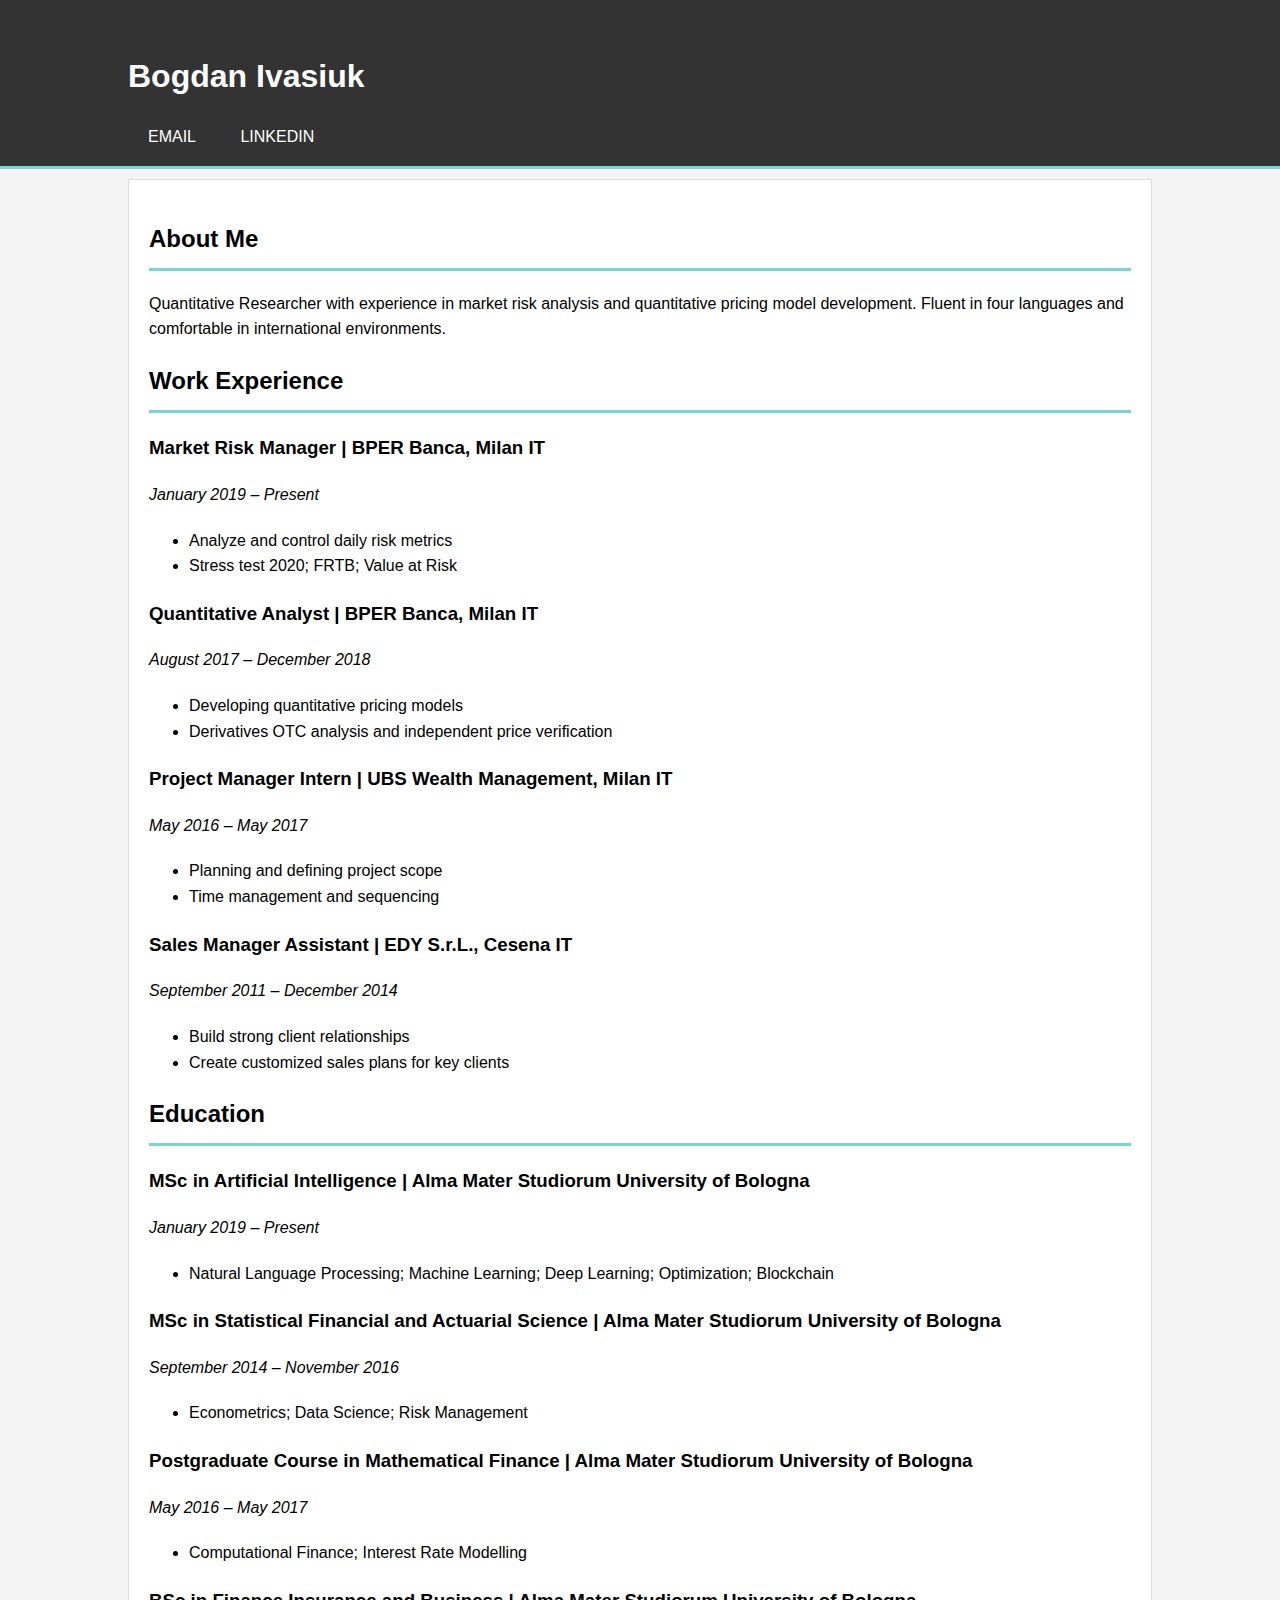
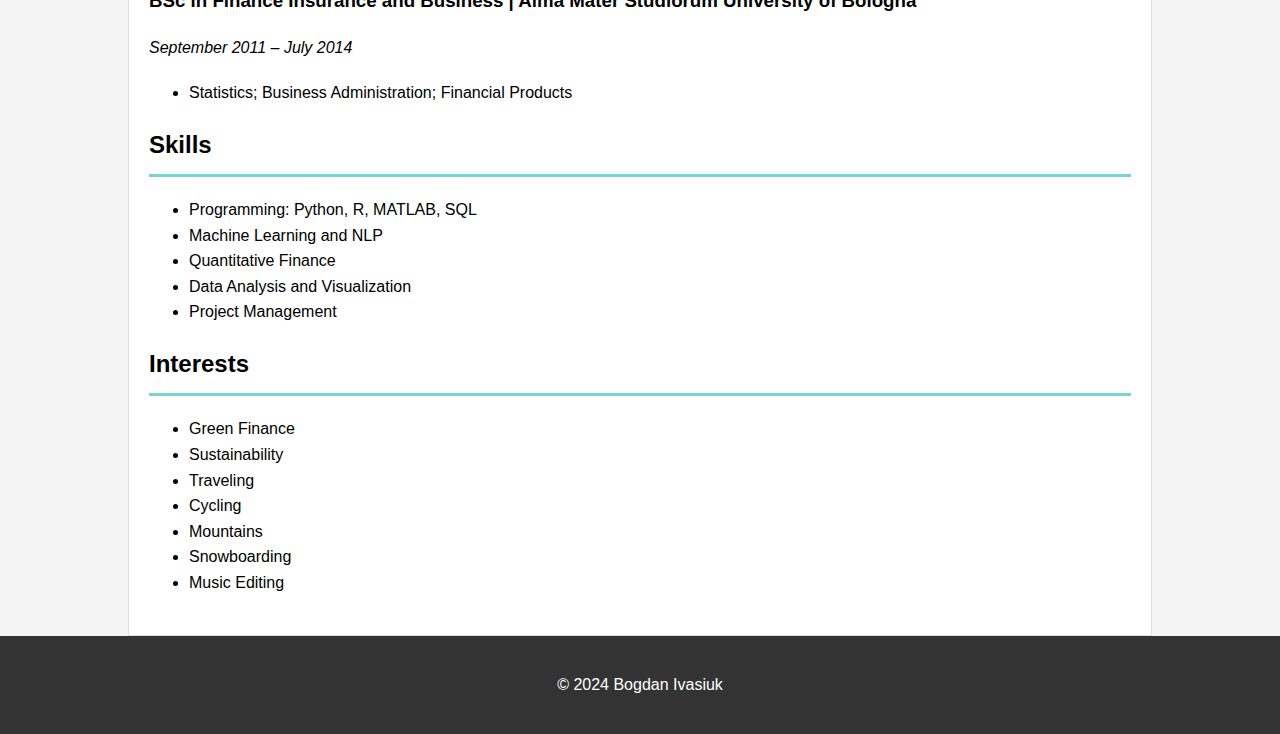
<file: site.html>
<!DOCTYPE html>
<html lang="en">
<head>
    <meta charset="UTF-8">
    <meta name="viewport" content="width=device-width, initial-scale=1.0">
    <title>Bogdan Ivasiuk - Quantitative Researcher</title>
    <style>
        body {
            font-family: Arial, sans-serif;
            line-height: 1.6;
            margin: 0;
            padding: 0;
            background-color: #f4f4f4;
        }
        .container {
            width: 80%;
            margin: auto;
            overflow: hidden;
        }
        header {
            background: #333;
            color: #fff;
            padding-top: 30px;
            min-height: 70px;
            border-bottom: #77d5d4 3px solid;
        }
        header a, footer a {
            color: #fff;
            text-decoration: none;
            text-transform: uppercase;
            font-size: 16px;
        }
        header ul {
            padding: 0;
            list-style: none;
        }
        header li {
            display: inline;
            padding: 0 20px 0 20px;
        }
        .main-content {
            padding: 20px;
            background: #fff;
            margin-top: 10px;
            border: 1px solid #ddd;
        }
        .main-content h1, .main-content h2 {
            border-bottom: #77d5d4 3px solid;
            padding-bottom: 10px;
        }
        .main-content p, .main-content ul {
            margin: 0 0 20px;
        }
        footer {
            padding: 20px;
            text-align: center;
            background: #333;
            color: #fff;
        }
    </style>
</head>
<body>
    <header>
        <div class="container">
            <h1>Bogdan Ivasiuk</h1>
            <ul>
                <li><a href="mailto:bogdan.ivasiuk@outlook.it">Email</a></li>
                <li><a href="https://linkedin.com/in/bogdanivasiuk">LinkedIn</a></li>
            </ul>
        </div>
    </header>

    <div class="container">
        <div class="main-content">
            <h2>About Me</h2>
            <p>Quantitative Researcher with experience in market risk analysis and quantitative pricing model development. Fluent in four languages and comfortable in international environments.</p>

            <h2>Work Experience</h2>
            <h3>Market Risk Manager | BPER Banca, Milan IT</h3>
            <p><em>January 2019 – Present</em></p>
            <ul>
                <li>Analyze and control daily risk metrics</li>
                <li>Stress test 2020; FRTB; Value at Risk</li>
            </ul>

            <h3>Quantitative Analyst | BPER Banca, Milan IT</h3>
            <p><em>August 2017 – December 2018</em></p>
            <ul>
                <li>Developing quantitative pricing models</li>
                <li>Derivatives OTC analysis and independent price verification</li>
            </ul>

            <h3>Project Manager Intern | UBS Wealth Management, Milan IT</h3>
            <p><em>May 2016 – May 2017</em></p>
            <ul>
                <li>Planning and defining project scope</li>
                <li>Time management and sequencing</li>
            </ul>

            <h3>Sales Manager Assistant | EDY S.r.L., Cesena IT</h3>
            <p><em>September 2011 – December 2014</em></p>
            <ul>
                <li>Build strong client relationships</li>
                <li>Create customized sales plans for key clients</li>
            </ul>

            <h2>Education</h2>
            <h3>MSc in Artificial Intelligence | Alma Mater Studiorum University of Bologna</h3>
            <p><em>January 2019 – Present</em></p>
            <ul>
                <li>Natural Language Processing; Machine Learning; Deep Learning; Optimization; Blockchain</li>
            </ul>

            <h3>MSc in Statistical Financial and Actuarial Science | Alma Mater Studiorum University of Bologna</h3>
            <p><em>September 2014 – November 2016</em></p>
            <ul>
                <li>Econometrics; Data Science; Risk Management</li>
            </ul>

            <h3>Postgraduate Course in Mathematical Finance | Alma Mater Studiorum University of Bologna</h3>
            <p><em>May 2016 – May 2017</em></p>
            <ul>
                <li>Computational Finance; Interest Rate Modelling</li>
            </ul>

            <h3>BSc in Finance Insurance and Business | Alma Mater Studiorum University of Bologna</h3>
            <p><em>September 2011 – July 2014</em></p>
            <ul>
                <li>Statistics; Business Administration; Financial Products</li>
            </ul>

            <h2>Skills</h2>
            <ul>
                <li>Programming: Python, R, MATLAB, SQL</li>
                <li>Machine Learning and NLP</li>
                <li>Quantitative Finance</li>
                <li>Data Analysis and Visualization</li>
                <li>Project Management</li>
            </ul>

            <h2>Interests</h2>
            <ul>
                <li>Green Finance</li>
                <li>Sustainability</li>
                <li>Traveling</li>
                <li>Cycling</li>
                <li>Mountains</li>
                <li>Snowboarding</li>
                <li>Music Editing</li>
            </ul>
        </div>
    </div>

    <footer>
        <p>&copy; 2024 Bogdan Ivasiuk</p>
    </footer>
</body>
</html>
</file>
